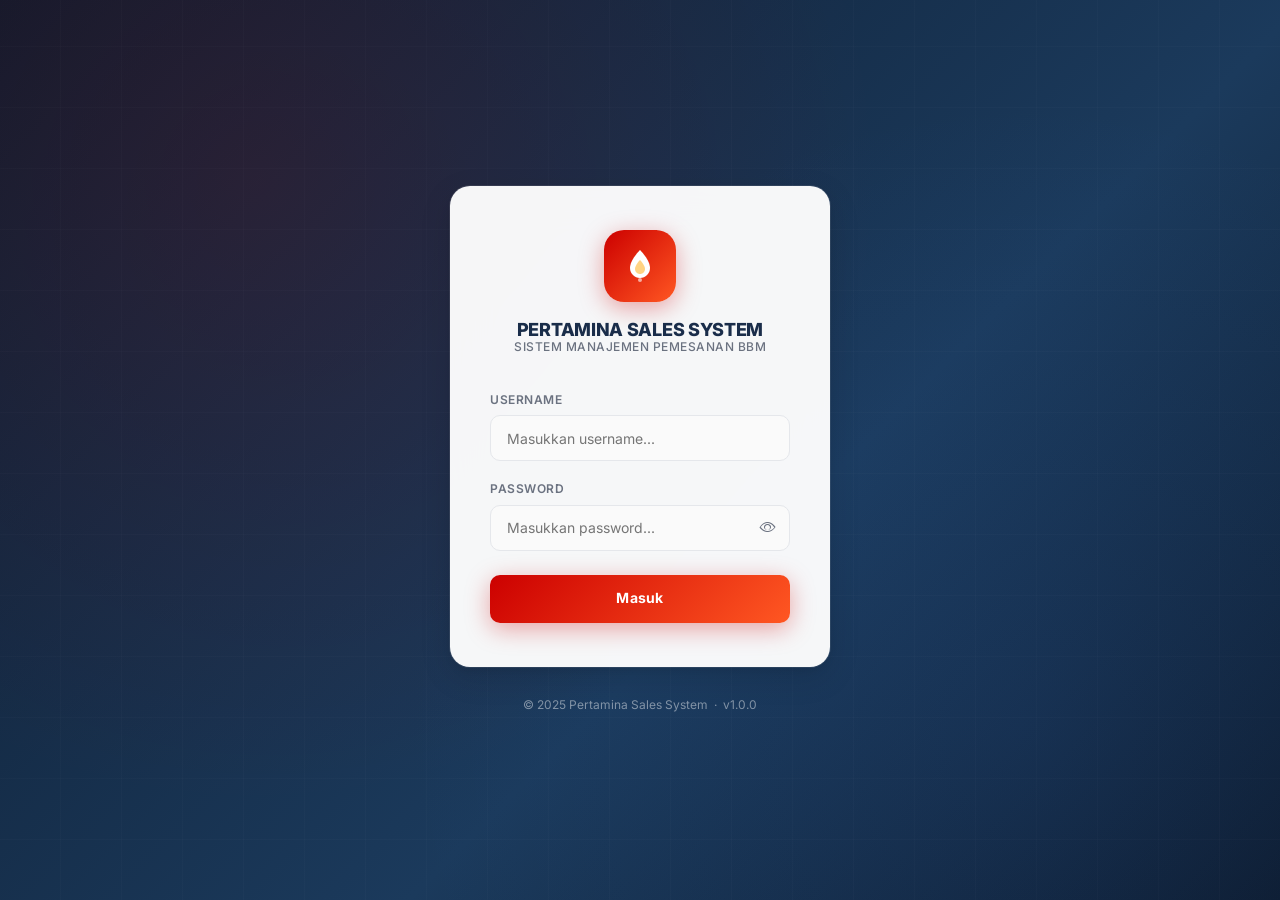
<file: index.html>
<!DOCTYPE html>
<html lang="id">
<head>
  <meta charset="UTF-8" />
  <meta name="viewport" content="width=device-width, initial-scale=1.0, viewport-fit=cover" />
  <title>Login — Pertamina Sales System</title>
  <meta name="description" content="Sistem manajemen pemesanan bahan bakar Pertamina. Login untuk melanjutkan." />

  <!-- Bootstrap 5 -->
  <link rel="stylesheet" href="https://cdn.jsdelivr.net/npm/bootstrap@5.3.3/dist/css/bootstrap.min.css" />
  <!-- Bootstrap Icons -->
  <link rel="stylesheet" href="https://cdn.jsdelivr.net/npm/bootstrap-icons@1.11.3/font/bootstrap-icons.css" />
  <!-- App CSS -->
  <link rel="stylesheet" href="assets/css/style.css" />
</head>
<body class="login-body">

  <div class="login-wrapper">

    <!-- Card -->
    <div class="login-card">

      <!-- Logo -->
      <div class="login-logo">
        <div class="login-logo-icon">
          <!-- Pertamina Flame SVG -->
          <svg viewBox="0 0 40 40" xmlns="http://www.w3.org/2000/svg">
            <path d="M20 4C20 4 10 14 10 22C10 27.5 14.5 32 20 32C25.5 32 30 27.5 30 22C30 14 20 4 20 4Z"/>
            <path d="M20 14C20 14 15 19 15 23C15 25.8 17.2 28 20 28C22.8 28 25 25.8 25 23C25 19 20 14 20 14Z" fill="rgba(255,200,100,0.8)"/>
            <circle cx="20" cy="34" r="2" fill="rgba(255,255,255,0.6)"/>
          </svg>
        </div>
        <div>
          <div class="login-title">PERTAMINA SALES SYSTEM</div>
          <div class="login-subtitle">Sistem Manajemen Pemesanan BBM</div>
        </div>
      </div>

      <!-- Error Alert -->
      <div id="login-error" class="login-error mb-3" style="display:none;">
        <i class="bi bi-exclamation-circle-fill"></i>
        <span id="login-error-msg">Username atau password salah.</span>
      </div>

      <!-- Form -->
      <form id="login-form" novalidate>
        <div class="mb-3">
          <label class="login-form-label" for="username">Username</label>
          <div class="position-relative">
            <input
              type="text"
              id="username"
              class="login-form-control"
              placeholder="Masukkan username..."
              autocomplete="username"
              required
            />
          </div>
        </div>

        <div class="mb-4">
          <label class="login-form-label" for="password">Password</label>
          <div class="position-relative">
            <input
              type="password"
              id="password"
              class="login-form-control"
              placeholder="Masukkan password..."
              autocomplete="current-password"
              style="padding-right: 44px;"
              required
            />
            <button
              type="button"
              id="toggle-password"
              style="position:absolute;right:14px;top:50%;transform:translateY(-50%);background:none;border:none;color:var(--clr-text-muted);font-size:16px;cursor:pointer;"
              tabindex="-1"
            >
              <i class="bi bi-eye" id="toggle-icon"></i>
            </button>
          </div>
        </div>

        <button type="submit" class="btn-login" id="btn-login">
          <span id="btn-login-text">Masuk</span>
          <span id="btn-login-spinner" style="display:none;">
            <span class="spinner-border spinner-border-sm me-2" role="status"></span>
            Memverifikasi...
          </span>
        </button>
      </form>

    </div><!-- /.login-card -->

    <!-- Footer -->
    <div class="login-footer">
      &copy; 2025 Pertamina Sales System &nbsp;·&nbsp; v1.0.0
    </div>

  </div><!-- /.login-wrapper -->

  <!-- Scripts -->
  <script src="https://cdn.jsdelivr.net/npm/bootstrap@5.3.3/dist/js/bootstrap.bundle.min.js"></script>
  <script src="assets/js/config.js"></script>
  <script src="assets/js/auth.js"></script>
  <script>
    // ── Redirect if already logged in ──────────
    (function() {
      const session = Auth.getSession();
      if (session && CONFIG.ROLE_PAGES[session.role]) {
        window.location.href = CONFIG.ROLE_PAGES[session.role];
      }
    })();

    // ── Toggle password visibility ──────────────
    document.getElementById('toggle-password').addEventListener('click', function() {
      const pwInput = document.getElementById('password');
      const icon    = document.getElementById('toggle-icon');
      if (pwInput.type === 'password') {
        pwInput.type = 'text';
        icon.className = 'bi bi-eye-slash';
      } else {
        pwInput.type = 'password';
        icon.className = 'bi bi-eye';
      }
    });

    // ── Login form submission ────────────────────
    document.getElementById('login-form').addEventListener('submit', async function(e) {
      e.preventDefault();

      const username = document.getElementById('username').value.trim();
      const password = document.getElementById('password').value;

      if (!username || !password) {
        showError('Username dan password wajib diisi.');
        return;
      }

      setLoading(true);
      hideError();

      try {
        const result = await Auth.login(username, password);

        if (result.success) {
          // Redirect to role page
          const target = CONFIG.ROLE_PAGES[result.user.role] || 'index.html';
          window.location.href = target;
        } else {
          showError(result.message || 'Username atau password salah.');
          setLoading(false);
        }
      } catch (err) {
        showError('Koneksi gagal. Error: ' + err.message + ' (Periksa console/URL Apps Script)');
        console.error('Fetch Error:', err);
        setLoading(false);
      }
    });

    function setLoading(state) {
      const btn      = document.getElementById('btn-login');
      const btnText  = document.getElementById('btn-login-text');
      const btnSpin  = document.getElementById('btn-login-spinner');
      btn.disabled   = state;
      btnText.style.display = state ? 'none' : 'inline';
      btnSpin.style.display = state ? 'inline' : 'none';
    }

    function showError(msg) {
      const el = document.getElementById('login-error');
      document.getElementById('login-error-msg').textContent = msg;
      el.style.display = 'flex';
      document.getElementById('username').classList.add('is-invalid');
      document.getElementById('password').classList.add('is-invalid');
    }

    function hideError() {
      document.getElementById('login-error').style.display = 'none';
      document.getElementById('username').classList.remove('is-invalid');
      document.getElementById('password').classList.remove('is-invalid');
    }

    // Remove error on input
    ['username','password'].forEach(id => {
      document.getElementById(id).addEventListener('input', hideError);
    });
  </script>
</body>
</html>
</file>
<file: assets/css/style.css>
/* ================================================
   PERTAMINA SALES SYSTEM - Global Stylesheet
   Version: 1.0.0
   ================================================ */

@import url('https://fonts.googleapis.com/css2?family=Inter:ital,wght@0,300;0,400;0,500;0,600;0,700;0,800;1,400&display=swap');

/* ================================================
   1. CSS VARIABLES (Design Tokens)
   ================================================ */
:root {
  /* Brand Colors */
  --clr-primary:        #CC0000;
  --clr-primary-dark:   #990000;
  --clr-primary-light:  #FF4444;
  --clr-primary-subtle: rgba(204, 0, 0, 0.10);

  /* Sidebar */
  --clr-sidebar:        #0D1B2E;
  --clr-sidebar-light:  #152236;
  --clr-sidebar-hover:  rgba(255, 255, 255, 0.06);
  --clr-sidebar-text:   #8FA3BC;
  --clr-sidebar-active-text: #FFFFFF;

  /* Neutral Palette */
  --clr-bg:             #F0F2F6;
  --clr-card:           #FFFFFF;
  --clr-text:           #1A2D4A;
  --clr-text-muted:     #6B7280;
  --clr-border:         #E5E7EB;
  --clr-border-light:   #F3F4F6;

  /* Status Colors */
  --clr-waiting:    #F59E0B;
  --clr-confirmed:  #10B981;
  --clr-delivered:  #3B82F6;
  --clr-cancelled:  #EF4444;

  /* Gradients */
  --gradient-primary:  linear-gradient(135deg, #CC0000 0%, #FF5722 100%);
  --gradient-sidebar:  linear-gradient(180deg, #0D1B2E 0%, #111E30 100%);
  --gradient-login-bg: linear-gradient(135deg, #0D1B2E 0%, #1B3A5C 60%, #0D1B2E 100%);
  --gradient-card-red: linear-gradient(135deg, #CC0000 0%, #FF3333 100%);
  --gradient-card-blue: linear-gradient(135deg, #1E40AF 0%, #3B82F6 100%);
  --gradient-card-green: linear-gradient(135deg, #065F46 0%, #10B981 100%);
  --gradient-card-amber: linear-gradient(135deg, #92400E 0%, #F59E0B 100%);

  /* Shadows */
  --shadow-xs: 0 1px 2px rgba(0,0,0,0.05);
  --shadow-sm: 0 1px 6px rgba(0,0,0,0.07), 0 1px 2px rgba(0,0,0,0.04);
  --shadow-md: 0 4px 16px rgba(0,0,0,0.09), 0 2px 4px rgba(0,0,0,0.05);
  --shadow-lg: 0 10px 32px rgba(0,0,0,0.12), 0 4px 8px rgba(0,0,0,0.06);
  --shadow-primary: 0 6px 24px rgba(204, 0, 0, 0.35);
  --shadow-sidebar: 4px 0 20px rgba(0,0,0,0.15);

  /* Layout */
  --sidebar-width:    260px;
  --navbar-height:    64px;
  --content-padding:  28px;

  /* Border Radius */
  --radius-sm:   6px;
  --radius-md:   10px;
  --radius-lg:   14px;
  --radius-xl:   20px;
  --radius-pill: 100px;

  /* Transitions */
  --t-fast:   all 0.15s ease;
  --t-base:   all 0.25s ease;
  --t-slow:   all 0.40s ease;
}

/* ================================================
   2. BASE & RESET
   ================================================ */
*, *::before, *::after { box-sizing: border-box; margin: 0; padding: 0; }

html { scroll-behavior: smooth; }

body {
  font-family: 'Inter', -apple-system, BlinkMacSystemFont, sans-serif;
  font-size: 14px;
  color: var(--clr-text);
  background: var(--clr-bg);
  line-height: 1.6;
  -webkit-font-smoothing: antialiased;
  overflow-x: hidden;
  width: 100%;
}

a { text-decoration: none; color: inherit; }
img { max-width: 100%; }
button { cursor: pointer; }

/* Scrollbar */
::-webkit-scrollbar { width: 6px; height: 6px; }
::-webkit-scrollbar-track { background: transparent; }
::-webkit-scrollbar-thumb { background: var(--clr-border); border-radius: 3px; }
::-webkit-scrollbar-thumb:hover { background: var(--clr-text-muted); }

/* ================================================
   3. TYPOGRAPHY
   ================================================ */
h1, h2, h3, h4, h5, h6 { font-weight: 700; color: var(--clr-text); line-height: 1.3; }
.text-primary-brand { color: var(--clr-primary) !important; }
.fw-500 { font-weight: 500; }
.fw-600 { font-weight: 600; }
.fw-700 { font-weight: 700; }

/* ================================================
   4. LOGIN PAGE
   ================================================ */
.login-body {
  min-height: 100vh;
  display: flex;
  align-items: center;
  justify-content: center;
  background: var(--gradient-login-bg);
  position: relative;
  overflow: hidden;
}

.login-body::before {
  content: '';
  position: absolute;
  inset: 0;
  background-image:
    radial-gradient(circle at 20% 20%, rgba(204,0,0,0.12) 0%, transparent 50%),
    radial-gradient(circle at 80% 80%, rgba(59,130,246,0.08) 0%, transparent 50%);
}

.login-body::after {
  content: '';
  position: absolute;
  inset: 0;
  background-image: repeating-linear-gradient(
    0deg, transparent, transparent 60px,
    rgba(255,255,255,0.015) 60px, rgba(255,255,255,0.015) 61px
  ), repeating-linear-gradient(
    90deg, transparent, transparent 60px,
    rgba(255,255,255,0.015) 60px, rgba(255,255,255,0.015) 61px
  );
}

.login-wrapper {
  position: relative;
  z-index: 10;
  width: 100%;
  max-width: 420px;
  padding: 20px;
}

.login-card {
  background: rgba(255, 255, 255, 0.96);
  border-radius: var(--radius-xl);
  padding: 44px 40px;
  box-shadow: var(--shadow-lg), 0 0 0 1px rgba(255,255,255,0.1);
  backdrop-filter: blur(20px);
  animation: fadeInUp 0.5s ease both;
}

.login-logo {
  display: flex;
  flex-direction: column;
  align-items: center;
  gap: 14px;
  margin-bottom: 32px;
}

.login-logo-icon {
  width: 72px;
  height: 72px;
  border-radius: 20px;
  background: var(--gradient-primary);
  display: flex;
  align-items: center;
  justify-content: center;
  box-shadow: var(--shadow-primary);
}

.login-logo-icon svg { width: 40px; height: 40px; fill: white; }

.login-title {
  font-size: 18px;
  font-weight: 800;
  color: var(--clr-text);
  letter-spacing: -0.3px;
  text-align: center;
}

.login-subtitle {
  font-size: 12px;
  font-weight: 500;
  color: var(--clr-text-muted);
  text-align: center;
  text-transform: uppercase;
  letter-spacing: 0.5px;
  margin-top: -8px;
}

.login-form-label {
  font-size: 12px;
  font-weight: 600;
  color: var(--clr-text-muted);
  text-transform: uppercase;
  letter-spacing: 0.5px;
  margin-bottom: 6px;
}

.login-form-control {
  height: 46px;
  border-radius: var(--radius-md);
  border: 1.5px solid var(--clr-border);
  padding: 0 16px;
  font-size: 14px;
  font-family: 'Inter', sans-serif;
  color: var(--clr-text);
  transition: var(--t-base);
  background: #FAFAFA;
  width: 100%;
}

.login-form-control:focus {
  outline: none;
  border-color: var(--clr-primary);
  background: white;
  box-shadow: 0 0 0 3px var(--clr-primary-subtle);
}

.login-form-control.is-invalid { border-color: var(--clr-cancelled); }

.btn-login {
  width: 100%;
  height: 48px;
  background: var(--gradient-primary);
  color: white;
  font-size: 14px;
  font-weight: 700;
  border: none;
  border-radius: var(--radius-md);
  letter-spacing: 0.3px;
  transition: var(--t-base);
  box-shadow: var(--shadow-primary);
  font-family: 'Inter', sans-serif;
}

.btn-login:hover { 
  opacity: 0.92; 
  transform: translateY(-1px);
  box-shadow: 0 8px 28px rgba(204,0,0,0.42); 
}

.btn-login:active { transform: translateY(0); }

.btn-login:disabled { opacity: 0.65; transform: none; cursor: not-allowed; }

.login-error {
  background: rgba(239,68,68,0.08);
  border: 1px solid rgba(239,68,68,0.25);
  border-radius: var(--radius-md);
  color: #B91C1C;
  font-size: 13px;
  font-weight: 500;
  padding: 10px 14px;
  display: flex;
  align-items: center;
  gap: 8px;
}

.login-footer {
  text-align: center;
  margin-top: 28px;
  font-size: 12px;
  color: rgba(255,255,255,0.45);
}

/* ================================================
   5. APP LAYOUT (Sidebar + Content)
   ================================================ */
.app-layout {
  display: flex;
  min-height: 100vh;
  max-width: 100vw;
}

/* ================================================
   6. SIDEBAR
   ================================================ */
.sidebar {
  width: var(--sidebar-width);
  height: 100vh;
  height: 100dvh; /* dynamic viewport — excludes browser chrome on mobile */
  background: var(--gradient-sidebar);
  box-shadow: var(--shadow-sidebar);
  display: flex;
  flex-direction: column;
  position: fixed;
  top: 0;
  left: 0;
  bottom: 0;
  z-index: var(--z-sidebar, 1000);
  transition: var(--t-base);
  overflow: hidden;
}

.sidebar-brand {
  display: flex;
  align-items: center;
  gap: 12px;
  padding: 22px 20px;
  border-bottom: 1px solid rgba(255,255,255,0.06);
}

.sidebar-brand-icon {
  width: 42px;
  height: 42px;
  border-radius: 12px;
  background: var(--gradient-primary);
  display: flex;
  align-items: center;
  justify-content: center;
  flex-shrink: 0;
  box-shadow: 0 4px 12px rgba(204,0,0,0.4);
}

.sidebar-brand-icon svg { width: 24px; height: 24px; fill: white; }

.sidebar-brand-text { flex: 1; min-width: 0; }

.sidebar-brand-name {
  font-size: 13px;
  font-weight: 800;
  color: white;
  letter-spacing: 0.2px;
  line-height: 1.2;
}

.sidebar-brand-sub {
  font-size: 10px;
  font-weight: 500;
  color: var(--clr-sidebar-text);
  text-transform: uppercase;
  letter-spacing: 0.5px;
}

.sidebar-nav {
  flex: 1;
  padding: 16px 12px;
  overflow-y: auto;
  -webkit-overflow-scrolling: touch; /* smooth scroll on iOS */
}

.sidebar-nav-label {
  font-size: 10px;
  font-weight: 700;
  color: rgba(143,163,188,0.55);
  text-transform: uppercase;
  letter-spacing: 1px;
  padding: 12px 10px 6px;
}

.sidebar-nav-item {
  display: flex;
  align-items: center;
  gap: 10px;
  padding: 10px 12px;
  border-radius: var(--radius-md);
  color: var(--clr-sidebar-text);
  font-size: 13.5px;
  font-weight: 500;
  cursor: pointer;
  transition: var(--t-fast);
  margin-bottom: 2px;
  position: relative;
}

.sidebar-nav-item:hover {
  background: var(--clr-sidebar-hover);
  color: rgba(255,255,255,0.85);
}

.sidebar-nav-item.active {
  background: var(--clr-primary-subtle);
  color: white;
  font-weight: 600;
}

.sidebar-nav-item.active::before {
  content: '';
  position: absolute;
  left: 0;
  top: 50%;
  transform: translateY(-50%);
  width: 3px;
  height: 70%;
  background: var(--clr-primary);
  border-radius: 0 3px 3px 0;
}

.sidebar-nav-item .bi {
  font-size: 16px;
  width: 20px;
  text-align: center;
  flex-shrink: 0;
}

.sidebar-nav-item.active .bi { color: var(--clr-primary-light); }

.sidebar-bottom {
  padding: 16px 12px;
  /* Extra bottom padding for iPhone home indicator + browser bar */
  padding-bottom: calc(16px + env(safe-area-inset-bottom, 0px));
  border-top: 1px solid rgba(255,255,255,0.06);
  flex-shrink: 0; /* never compress the logout section */
}

.sidebar-user {
  display: flex;
  align-items: center;
  gap: 10px;
  padding: 10px 12px;
  border-radius: var(--radius-md);
  background: rgba(255,255,255,0.04);
  margin-bottom: 8px;
}

.sidebar-user-avatar {
  width: 36px;
  height: 36px;
  border-radius: 10px;
  background: var(--gradient-primary);
  display: flex;
  align-items: center;
  justify-content: center;
  font-size: 14px;
  font-weight: 700;
  color: white;
  flex-shrink: 0;
}

.sidebar-user-info { flex: 1; min-width: 0; }

.sidebar-user-name {
  font-size: 13px;
  font-weight: 600;
  color: white;
  white-space: nowrap;
  overflow: hidden;
  text-overflow: ellipsis;
}

.sidebar-user-role {
  font-size: 11px;
  color: var(--clr-sidebar-text);
  font-weight: 500;
}

.btn-logout {
  width: 100%;
  background: rgba(239,68,68,0.12);
  border: 1px solid rgba(239,68,68,0.2);
  color: #FCA5A5;
  border-radius: var(--radius-md);
  padding: 9px 12px;
  font-size: 13px;
  font-weight: 600;
  font-family: 'Inter', sans-serif;
  display: flex;
  align-items: center;
  justify-content: center;
  gap: 8px;
  transition: var(--t-fast);
}

.btn-logout:hover {
  background: rgba(239,68,68,0.22);
  color: #FEE2E2;
}

/* ================================================
   7. MAIN CONTENT AREA
   ================================================ */
.main-content {
  flex: 1;
  min-width: 0;
  margin-left: var(--sidebar-width);
  min-height: 100vh;
  display: flex;
  flex-direction: column;
}

.topbar {
  height: var(--navbar-height);
  background: white;
  border-bottom: 1px solid var(--clr-border);
  display: flex;
  align-items: center;
  justify-content: space-between;
  padding: 0 var(--content-padding);
  position: sticky;
  top: 0;
  z-index: 900;
  box-shadow: var(--shadow-xs);
}

.topbar-left { display: flex; align-items: center; gap: 16px; }

.topbar-title {
  font-size: 17px;
  font-weight: 700;
  color: var(--clr-text);
}

.topbar-breadcrumb {
  font-size: 12px;
  color: var(--clr-text-muted);
  font-weight: 500;
}

.topbar-right { display: flex; align-items: center; gap: 12px; }

.topbar-date {
  font-size: 12.5px;
  color: var(--clr-text-muted);
  font-weight: 500;
}

.page-content {
  flex: 1;
  padding: var(--content-padding);
}

.page-header {
  display: flex;
  align-items: flex-start;
  justify-content: space-between;
  margin-bottom: 24px;
  gap: 16px;
}

.page-title {
  font-size: 22px;
  font-weight: 800;
  color: var(--clr-text);
  letter-spacing: -0.3px;
}

.page-subtitle {
  font-size: 13px;
  color: var(--clr-text-muted);
  margin-top: 3px;
}

/* ================================================
   8. STAT CARDS
   ================================================ */
.stats-grid {
  display: grid;
  grid-template-columns: repeat(auto-fit, minmax(210px, 1fr));
  gap: 18px;
  margin-bottom: 28px;
}

.stat-card {
  background: white;
  border-radius: var(--radius-lg);
  padding: 22px;
  box-shadow: var(--shadow-sm);
  border: 1px solid var(--clr-border-light);
  display: flex;
  align-items: center;
  gap: 18px;
  transition: var(--t-base);
  position: relative;
  overflow: hidden;
}

.stat-card:hover {
  transform: translateY(-2px);
  box-shadow: var(--shadow-md);
}

.stat-card::before {
  content: '';
  position: absolute;
  top: 0; left: 0; right: 0;
  height: 3px;
  border-radius: var(--radius-lg) var(--radius-lg) 0 0;
}

.stat-card.stat-red::before   { background: var(--gradient-primary); }
.stat-card.stat-blue::before  { background: var(--gradient-card-blue); }
.stat-card.stat-green::before { background: var(--gradient-card-green); }
.stat-card.stat-amber::before { background: var(--gradient-card-amber); }

.stat-card-icon {
  width: 52px;
  height: 52px;
  border-radius: 14px;
  display: flex;
  align-items: center;
  justify-content: center;
  font-size: 22px;
  flex-shrink: 0;
}

.stat-card.stat-red   .stat-card-icon { background: rgba(204,0,0,0.10);    color: var(--clr-primary); }
.stat-card.stat-blue  .stat-card-icon { background: rgba(59,130,246,0.10); color: #3B82F6; }
.stat-card.stat-green .stat-card-icon { background: rgba(16,185,129,0.10); color: #10B981; }
.stat-card.stat-amber .stat-card-icon { background: rgba(245,158,11,0.10); color: #F59E0B; }

.stat-card-info { flex: 1; min-width: 0; }

.stat-card-label {
  font-size: 11px;
  font-weight: 600;
  color: var(--clr-text-muted);
  text-transform: uppercase;
  letter-spacing: 0.5px;
  margin-bottom: 4px;
}

.stat-card-value {
  font-size: 24px;
  font-weight: 800;
  color: var(--clr-text);
  letter-spacing: -0.5px;
  line-height: 1;
}

.stat-card-sub {
  font-size: 11.5px;
  color: var(--clr-text-muted);
  margin-top: 4px;
}

/* ================================================
   9. CONTENT CARDS
   ================================================ */
.card-panel {
  background: white;
  border-radius: var(--radius-lg);
  border: 1px solid var(--clr-border-light);
  box-shadow: var(--shadow-sm);
  overflow: hidden;
}

.card-panel-header {
  display: flex;
  align-items: center;
  justify-content: space-between;
  padding: 18px 22px;
  border-bottom: 1px solid var(--clr-border);
  gap: 12px;
}

.card-panel-title {
  font-size: 15px;
  font-weight: 700;
  color: var(--clr-text);
  display: flex;
  align-items: center;
  gap: 8px;
}

.card-panel-title .bi {
  color: var(--clr-primary);
  font-size: 16px;
}

.card-panel-body { padding: 22px; }

/* ================================================
   10. TABLES
   ================================================ */
.table-wrapper {
  overflow-x: auto;
  border-radius: 0 0 var(--radius-lg) var(--radius-lg);
}

.app-table {
  width: 100%;
  border-collapse: collapse;
  font-size: 13.5px;
}

.app-table thead th {
  background: #FAFBFC;
  padding: 11px 16px;
  text-align: left;
  font-size: 11px;
  font-weight: 700;
  color: var(--clr-text-muted);
  text-transform: uppercase;
  letter-spacing: 0.5px;
  border-bottom: 2px solid var(--clr-border);
  white-space: nowrap;
}

.app-table tbody tr {
  border-bottom: 1px solid var(--clr-border-light);
  transition: var(--t-fast);
}

.app-table tbody tr:hover { background: #FAFBFD; }

.app-table tbody tr:last-child { border-bottom: none; }

.app-table td {
  padding: 12px 16px;
  color: var(--clr-text);
  vertical-align: middle;
}

.app-table td .text-muted { font-size: 12px; }

.table-empty {
  padding: 60px 20px;
  text-align: center;
}

.table-empty .bi {
  font-size: 48px;
  color: var(--clr-border);
  display: block;
  margin-bottom: 14px;
}

.table-empty p {
  font-size: 14px;
  color: var(--clr-text-muted);
  font-weight: 500;
}

/* ================================================
   11. STATUS BADGES
   ================================================ */
.badge-status {
  display: inline-flex;
  align-items: center;
  gap: 5px;
  padding: 4px 10px;
  border-radius: var(--radius-pill);
  font-size: 11px;
  font-weight: 700;
  letter-spacing: 0.3px;
  text-transform: uppercase;
}

.badge-status::before {
  content: '';
  width: 6px; height: 6px;
  border-radius: 50%;
  background: currentColor;
  flex-shrink: 0;
}

.badge-menunggu   { background: rgba(245,158,11,0.12); color: #D97706; }
.badge-confirmed  { background: rgba(16,185,129,0.12); color: #059669; }
.badge-delivered  { background: rgba(59,130,246,0.12); color: #2563EB; }
.badge-cancelled  { background: rgba(239,68,68,0.12);  color: #DC2626; }

/* Role badges */
.badge-role {
  display: inline-flex;
  align-items: center;
  padding: 3px 10px;
  border-radius: var(--radius-pill);
  font-size: 11px;
  font-weight: 700;
  text-transform: uppercase;
  letter-spacing: 0.3px;
}

.badge-owner { background: rgba(204,0,0,0.12); color: var(--clr-primary); }
.badge-admin { background: rgba(59,130,246,0.12); color: #2563EB; }
.badge-sales { background: rgba(16,185,129,0.12); color: #059669; }

/* ================================================
   12. BUTTONS
   ================================================ */
.btn-primary-app {
  display: inline-flex;
  align-items: center;
  gap: 7px;
  padding: 9px 18px;
  background: var(--gradient-primary);
  color: white;
  border: none;
  border-radius: var(--radius-md);
  font-size: 13.5px;
  font-weight: 600;
  font-family: 'Inter', sans-serif;
  cursor: pointer;
  transition: var(--t-base);
  box-shadow: 0 2px 8px rgba(204,0,0,0.25);
  white-space: nowrap;
}

.btn-primary-app:hover {
  opacity: 0.90;
  transform: translateY(-1px);
  box-shadow: 0 4px 16px rgba(204,0,0,0.35);
  color: white;
}

.btn-primary-app:active { transform: none; }

.btn-outline-app {
  display: inline-flex;
  align-items: center;
  gap: 7px;
  padding: 8px 16px;
  background: transparent;
  color: var(--clr-text);
  border: 1.5px solid var(--clr-border);
  border-radius: var(--radius-md);
  font-size: 13.5px;
  font-weight: 600;
  font-family: 'Inter', sans-serif;
  cursor: pointer;
  transition: var(--t-fast);
  white-space: nowrap;
}

.btn-outline-app:hover {
  border-color: var(--clr-text-muted);
  background: var(--clr-bg);
}

.btn-sm-action {
  display: inline-flex;
  align-items: center;
  gap: 5px;
  padding: 5px 10px;
  border: none;
  border-radius: var(--radius-sm);
  font-size: 12px;
  font-weight: 600;
  font-family: 'Inter', sans-serif;
  cursor: pointer;
  transition: var(--t-fast);
}

.btn-sm-confirm  { background: rgba(16,185,129,0.12); color: #059669; }
.btn-sm-confirm:hover  { background: rgba(16,185,129,0.22); }

.btn-sm-print    { background: rgba(59,130,246,0.12); color: #2563EB; }
.btn-sm-print:hover    { background: rgba(59,130,246,0.22); }

.btn-sm-wa       { background: rgba(37,211,102,0.12); color: #128C7E; }
.btn-sm-wa:hover       { background: rgba(37,211,102,0.22); }

.btn-sm-danger   { background: rgba(239,68,68,0.12); color: #DC2626; }
.btn-sm-danger:hover   { background: rgba(239,68,68,0.22); }

.btn-sm-edit     { background: rgba(245,158,11,0.12); color: #D97706; }
.btn-sm-edit:hover     { background: rgba(245,158,11,0.22); }

.btn-sm-success  { background: rgba(16,185,129,0.12); color: #059669; border: 1px solid rgba(16,185,129,0.3); }
.btn-sm-success:hover  { background: rgba(16,185,129,0.25); }

/* ================================================
   13. FORM ELEMENTS
   ================================================ */
.form-section { margin-bottom: 24px; }

.form-section-title {
  font-size: 12px;
  font-weight: 700;
  color: var(--clr-text-muted);
  text-transform: uppercase;
  letter-spacing: 0.5px;
  margin-bottom: 14px;
  padding-bottom: 8px;
  border-bottom: 1px solid var(--clr-border-light);
  display: flex;
  align-items: center;
  gap: 8px;
}

.form-section-title .bi { font-size: 14px; color: var(--clr-primary); }

.form-label-app {
  font-size: 12px;
  font-weight: 600;
  color: var(--clr-text-muted);
  text-transform: uppercase;
  letter-spacing: 0.4px;
  margin-bottom: 6px;
  display: block;
}

.form-label-app .required { color: var(--clr-primary); margin-left: 2px; }

.form-control-app,
.form-select-app {
  width: 100%;
  height: 42px;
  padding: 0 14px;
  border: 1.5px solid var(--clr-border);
  border-radius: var(--radius-md);
  font-size: 14px;
  font-family: 'Inter', sans-serif;
  color: var(--clr-text);
  background: white;
  transition: var(--t-fast);
  appearance: none;
}

.form-control-app:focus,
.form-select-app:focus {
  outline: none;
  border-color: var(--clr-primary);
  box-shadow: 0 0 0 3px var(--clr-primary-subtle);
}

.form-control-app.readonly,
.form-control-app[readonly] {
  background: var(--clr-border-light);
  color: var(--clr-text-muted);
  cursor: default;
  font-weight: 600;
}

.form-select-app {
  background-image: url("data:image/svg+xml,%3Csvg xmlns='http://www.w3.org/2000/svg' viewBox='0 0 24 24' fill='%236B7280'%3E%3Cpath d='M7 10l5 5 5-5z'/%3E%3C/svg%3E");
  background-repeat: no-repeat;
  background-position: right 10px center;
  background-size: 20px;
  padding-right: 36px;
}

.form-control-app.large { height: 100px; padding: 12px 14px; resize: vertical; }

/* Price display */
.price-display {
  background: linear-gradient(135deg, #FFF7ED, #FEF3C7);
  border: 1.5px solid #FCD34D;
  border-radius: var(--radius-md);
  padding: 10px 14px;
  display: flex;
  justify-content: space-between;
  align-items: center;
}

.price-display .price-label {
  font-size: 11px;
  font-weight: 600;
  color: #92400E;
  text-transform: uppercase;
  letter-spacing: 0.4px;
}

.price-display .price-value {
  font-size: 16px;
  font-weight: 800;
  color: #92400E;
}

/* Total display */
.total-display {
  background: linear-gradient(135deg, #FEF2F2, #FECACA);
  border: 2px solid var(--clr-primary);
  border-radius: var(--radius-md);
  padding: 14px 18px;
  display: flex;
  justify-content: space-between;
  align-items: center;
}

.total-display .total-label {
  font-size: 12px;
  font-weight: 700;
  color: var(--clr-primary-dark);
  text-transform: uppercase;
  letter-spacing: 0.5px;
}

.total-display .total-value {
  font-size: 20px;
  font-weight: 800;
  color: var(--clr-primary);
}

/* File Upload Area */
.file-upload-area {
  border: 2px dashed var(--clr-border);
  border-radius: var(--radius-md);
  padding: 28px 20px;
  text-align: center;
  cursor: pointer;
  transition: var(--t-base);
  position: relative;
  background: #FAFBFC;
}

.file-upload-area:hover,
.file-upload-area.dragover {
  border-color: var(--clr-primary);
  background: var(--clr-primary-subtle);
}

.file-upload-area input[type="file"] {
  position: absolute;
  inset: 0;
  opacity: 0;
  cursor: pointer;
  width: 100%;
  height: 100%;
}

.file-upload-icon {
  font-size: 36px;
  color: var(--clr-border);
  margin-bottom: 10px;
  display: block;
}

.file-upload-area:hover .file-upload-icon,
.file-upload-area.dragover .file-upload-icon { color: var(--clr-primary); }

.file-upload-text { font-size: 13px; color: var(--clr-text-muted); font-weight: 500; }

.file-upload-text strong { color: var(--clr-primary); }

.file-preview {
  margin-top: 12px;
  padding: 10px 14px;
  background: white;
  border: 1px solid var(--clr-border);
  border-radius: var(--radius-sm);
  display: flex;
  align-items: center;
  gap: 10px;
  font-size: 13px;
  font-weight: 500;
  color: var(--clr-text);
}

/* ================================================
   14. FILTER BAR
   ================================================ */
.filter-bar {
  display: flex;
  align-items: center;
  gap: 10px;
  flex-wrap: wrap;
}

.filter-bar input,
.filter-bar select {
  height: 38px;
  padding: 0 14px;
  border: 1.5px solid var(--clr-border);
  border-radius: var(--radius-md);
  font-size: 13px;
  font-family: 'Inter', sans-serif;
  color: var(--clr-text);
  background: white;
  outline: none;
  transition: var(--t-fast);
  box-shadow: 0 1px 2px rgba(0,0,0,0.02);
}

.filter-bar input:focus,
.filter-bar select:focus { 
  border-color: var(--clr-primary);
  box-shadow: 0 0 0 3px rgba(204,0,0,0.1);
}

.filter-bar input { min-width: 160px; flex: 1; }

.filter-icon-wrapper {
  position: relative;
  flex: 1;
  min-width: 200px;
}
.filter-icon-wrapper .bi {
  position: absolute;
  left: 14px;
  top: 50%;
  transform: translateY(-50%);
  color: var(--clr-text-muted);
  font-size: 14px;
}
.filter-icon-wrapper input,
.filter-icon-wrapper select {
  padding-left: 36px;
  width: 100%;
}

.filter-dates {
  display: flex;
  align-items: center;
  gap: 8px;
}
.filter-dates span {
  font-size: 12px;
  color: var(--clr-text-muted);
  font-weight: 500;
}

/* ================================================
   15. MODALS
   ================================================ */
.modal-content {
  border: none;
  border-radius: var(--radius-xl) !important;
  box-shadow: var(--shadow-lg);
  overflow: hidden;
}

.modal-header {
  background: var(--clr-bg);
  border-bottom: 1px solid var(--clr-border);
  padding: 18px 24px;
}

.modal-title {
  font-size: 16px;
  font-weight: 700;
  color: var(--clr-text);
  display: flex;
  align-items: center;
  gap: 9px;
}

.modal-title .bi { color: var(--clr-primary); }

.modal-body { padding: 24px; }

.modal-footer {
  padding: 16px 24px;
  border-top: 1px solid var(--clr-border);
  background: #FAFBFC;
  gap: 10px;
}

/* ================================================
   16. ALERTS & TOASTS
   ================================================ */
.toast-container {
  position: fixed;
  bottom: 24px;
  right: 24px;
  z-index: 9999;
  display: flex;
  flex-direction: column;
  gap: 10px;
  max-width: calc(100vw - 24px);
}

.app-toast {
  display: flex;
  align-items: center;
  gap: 12px;
  padding: 14px 18px;
  border-radius: var(--radius-lg);
  background: white;
  box-shadow: var(--shadow-lg);
  font-size: 14px;
  font-weight: 500;
  min-width: 260px;
  max-width: 340px;
  border-left: 4px solid;
  animation: slideInRight 0.3s ease;
}

.app-toast.success { border-color: #10B981; }
.app-toast.success .bi { color: #10B981; font-size: 18px; }

.app-toast.error { border-color: var(--clr-primary); }
.app-toast.error .bi { color: var(--clr-primary); font-size: 18px; }

.app-toast.info { border-color: #3B82F6; }
.app-toast.info .bi { color: #3B82F6; font-size: 18px; }

/* ================================================
   17. CHART CONTAINERS (Owner)
   ================================================ */
.chart-container {
  background: white;
  border-radius: var(--radius-lg);
  border: 1px solid var(--clr-border-light);
  box-shadow: var(--shadow-sm);
  padding: 22px;
}

.chart-title {
  font-size: 14px;
  font-weight: 700;
  color: var(--clr-text);
  margin-bottom: 18px;
  display: flex;
  align-items: center;
  gap: 8px;
}

.chart-title .bi { color: var(--clr-primary); }

/* ================================================
   18. TABS (Owner page)
   ================================================ */
.app-tabs {
  display: flex;
  gap: 4px;
  background: var(--clr-bg);
  padding: 4px;
  border-radius: var(--radius-lg);
  margin-bottom: 20px;
  border: 1px solid var(--clr-border);
}

.app-tab-btn {
  flex: 1;
  padding: 9px 16px;
  border: none;
  border-radius: var(--radius-md);
  font-size: 13px;
  font-weight: 600;
  font-family: 'Inter', sans-serif;
  color: var(--clr-text-muted);
  background: transparent;
  cursor: pointer;
  transition: var(--t-fast);
  display: flex;
  align-items: center;
  justify-content: center;
  gap: 6px;
}

.app-tab-btn.active {
  background: white;
  color: var(--clr-primary);
  box-shadow: var(--shadow-xs);
}

.app-tab-btn:hover:not(.active) { color: var(--clr-text); }

/* ================================================
   19. LOADING STATES
   ================================================ */
.spinner-overlay {
  position: fixed;
  inset: 0;
  background: rgba(0,0,0,0.35);
  display: flex;
  align-items: center;
  justify-content: center;
  z-index: 9998;
  backdrop-filter: blur(2px);
}

.spinner-box {
  background: white;
  border-radius: var(--radius-xl);
  padding: 32px 40px;
  text-align: center;
  box-shadow: var(--shadow-lg);
}

.spinner-box .spinner-border {
  width: 40px;
  height: 40px;
  border-width: 3px;
  color: var(--clr-primary);
  margin-bottom: 14px;
}

.spinner-box p {
  font-size: 14px;
  font-weight: 600;
  color: var(--clr-text-muted);
}

.skeleton {
  background: linear-gradient(90deg, #F0F2F5 25%, #E8EAF0 50%, #F0F2F5 75%);
  background-size: 200% 100%;
  animation: shimmer 1.5s infinite;
  border-radius: var(--radius-sm);
}

/* ================================================
   20. PRINT RECEIPT
   ================================================ */
.print-receipt {
  display: none;
}

@media print {
  /* Hide the entire app UI */
  .app-layout, .sidebar-overlay, .toast-container,
  .modal, .modal-backdrop, .no-print { display: none !important; }

  .print-receipt {
    display: block; /* No !important so JS inline styles can hide/show the correct one */
    font-family: 'Inter', Arial, sans-serif;
    color: black;
    padding: 0;
    max-width: 100%;
    margin: 0;
  }

  .print-header {
    display: flex;
    align-items: center;
    justify-content: space-between;
    padding-bottom: 16px;
    border-bottom: 2px solid #CC0000;
    margin-bottom: 20px;
  }

  .print-company-name { font-size: 22px; font-weight: 800; color: #CC0000; }
  .print-doc-title { font-size: 18px; font-weight: 700; text-align: right; }
  .print-doc-number { font-size: 13px; color: #666; text-align: right; }

  .print-section { margin-bottom: 20px; }
  .print-section-title { font-size: 13px; font-weight: 700; text-transform: uppercase; color: #666; letter-spacing: 0.5px; border-bottom: 1px solid #eee; padding-bottom: 6px; margin-bottom: 10px; }

  .print-table { width: 100%; border-collapse: collapse; font-size: 13px; }
  .print-table th { background: #f8f8f8; padding: 8px 12px; text-align: left; font-weight: 700; border: 1px solid #ddd; }
  .print-table td { padding: 8px 12px; border: 1px solid #ddd; }

  .print-total { font-size: 16px; font-weight: 800; color: #CC0000; }
  .print-note { font-size: 11px; color: #999; margin-top: 6px; }
  .print-signature { display: flex; justify-content: space-between; margin-top: 40px; }
  .print-signature-box { text-align: center; width: 160px; }
  .print-signature-line { border-bottom: 1px solid #333; margin-bottom: 6px; height: 50px; }
  .print-signature-name { font-size: 12px; font-weight: 600; }
  .print-signature-title { font-size: 11px; color: #666; }

  .main-content { margin-left: 0 !important; }
}

/* ================================================
   21. ANIMATIONS
   ================================================ */
@keyframes fadeInUp {
  from { opacity: 0; transform: translateY(20px); }
  to   { opacity: 1; transform: translateY(0); }
}

@keyframes fadeIn {
  from { opacity: 0; }
  to   { opacity: 1; }
}

@keyframes slideInRight {
  from { opacity: 0; transform: translateX(40px); }
  to   { opacity: 1; transform: translateX(0); }
}

@keyframes shimmer {
  0%   { background-position: 200% 0; }
  100% { background-position: -200% 0; }
}

@keyframes spin {
  to { transform: rotate(360deg); }
}

.anim-fade-in    { animation: fadeIn 0.3s ease both; }
.anim-fade-in-up { animation: fadeInUp 0.4s ease both; }

/* ================================================
   22. RESPONSIVE (Mobile)
   ================================================ */
/* ================================================
   22. RESPONSIVE — Tablet (≤ 768px)
   ================================================ */
@media (max-width: 768px) {
  :root {
    --sidebar-width: 0px;
    --content-padding: 16px;
  }

  .sidebar {
    transform: translateX(-270px);
    width: 270px;
    z-index: 1050;
  }

  .sidebar.open {
    transform: translateX(0);
    box-shadow: 4px 0 40px rgba(0,0,0,0.35);
  }

  .main-content { margin-left: 0; }

  .stats-grid { grid-template-columns: 1fr 1fr; gap: 12px; margin-bottom: 20px; }

  .page-header {
    flex-direction: column;
    gap: 10px;
    margin-bottom: 16px;
  }

  .page-header > *:last-child { align-self: flex-start; }
  .page-header .btn-primary-app { width: 100%; justify-content: center; }
  .page-header .btn-outline-app { width: auto; }

  .page-title { font-size: 18px; }

  .topbar { padding: 0 14px; }
  .topbar-date { display: none; }

  .sidebar-overlay {
    position: fixed;
    inset: 0;
    background: rgba(0,0,0,0.5);
    z-index: 1049;
  }

  .btn-mobile-menu {
    display: flex !important;
    align-items: center;
    justify-content: center;
    width: 38px;
    height: 38px;
    background: var(--clr-bg);
    border: 1px solid var(--clr-border);
    border-radius: var(--radius-md);
    cursor: pointer;
    font-size: 18px;
    color: var(--clr-text);
    flex-shrink: 0;
  }

  /* Card panel header wraps */
  .card-panel-header {
    flex-wrap: wrap;
    padding: 14px 16px;
    gap: 10px;
  }

  /* Filter bar stacks vertically */
  .filter-bar {
    flex-direction: column;
    align-items: stretch;
    width: 100%;
    gap: 8px;
  }
  .filter-bar .filter-icon-wrapper {
    min-width: 0;
  }
  .filter-bar .filter-dates {
    display: grid;
    grid-template-columns: 1fr 1fr;
    gap: 8px;
  }
  .filter-bar .filter-dates span {
    display: none; /* Hide labels on mobile */
  }

  /* Table font smaller */
  .app-table { font-size: 12px; }
  .app-table thead th { padding: 9px 12px; font-size: 10px; }
  .app-table td { padding: 10px 12px; }

  /* Modals full-width */
  .modal-dialog { margin: 10px; }
  .modal-dialog.modal-lg { max-width: calc(100vw - 20px); }
}

@media (min-width: 769px) {
  .btn-mobile-menu { display: none !important; }
}

/* ================================================
   22b. RESPONSIVE — iPhone 13 & small phones (≤ 430px)
   ================================================ */
@media (max-width: 430px) {
  :root { --content-padding: 12px; }

  /* ── LOGIN ── */
  .login-card {
    padding: 32px 22px;
    border-radius: var(--radius-lg);
  }
  .login-logo-icon { width: 60px; height: 60px; }
  .login-logo-icon svg { width: 32px; height: 32px; }
  .login-title { font-size: 16px; }

  /* ── TOPBAR ── */
  .topbar { height: 56px; padding: 0 12px; }
  .topbar-title { font-size: 15px; }
  .topbar-breadcrumb { font-size: 11px; }
  .topbar-date { display: none; }

  /* ── PAGE HEADER ── */
  .page-title  { font-size: 17px; }
  .page-subtitle { font-size: 12px; }
  .page-header { margin-bottom: 14px; gap: 8px; }

  /* ── STAT CARDS — single column on very small screens ── */
  .stats-grid {
    grid-template-columns: 1fr;
    gap: 10px;
    margin-bottom: 14px;
  }

  .stat-card {
    padding: 14px;
    gap: 10px;
    border-radius: var(--radius-md);
  }

  .stat-card-icon {
    width: 40px;
    height: 40px;
    font-size: 18px;
    border-radius: 10px;
    flex-shrink: 0;
  }

  .stat-card-value  { font-size: 18px; }
  .stat-card-label  { font-size: 10px; }
  .stat-card-sub    { font-size: 10px; margin-top: 2px; }

  /* ── CARD PANEL ── */
  .card-panel-header {
    padding: 12px 14px;
    flex-wrap: wrap;
    gap: 8px;
  }
  .card-panel-title { font-size: 13px; }
  .card-panel-body  { padding: 14px; }

  /* ── TABLE — horizontal scroll optimised ── */
  .table-wrapper {
    -webkit-overflow-scrolling: touch;
    overflow-x: auto;
  }

  .app-table { font-size: 11.5px; min-width: 520px; }
  .app-table thead th { padding: 8px 10px; font-size: 9.5px; }
  .app-table td { padding: 9px 10px; }

  /* ── FILTER BAR ── */
  /* Handled in 768px media query */

  /* ── BUTTONS ── */
  .btn-primary-app,
  .btn-outline-app {
    padding: 8px 14px;
    font-size: 12.5px;
  }

  .btn-sm-action { font-size: 11px; padding: 4px 8px; }

  /* ── FORMS ── */
  .form-control-app,
  .form-select-app { height: 40px; font-size: 13px; }

  .form-label-app { font-size: 11px; }

  /* ── MODALS ── */
  .modal-dialog {
    margin: 6px;
    align-items: flex-end;
    height: calc(100% - 12px);
  }
  .modal-content {
    border-radius: 20px 20px 0 0 !important;
    max-height: 100%;
    display: flex;
    flex-direction: column;
  }
  .modal-body {
    overflow-y: auto;
  }
  .modal-dialog.modal-lg,
  .modal-dialog.modal-dialog-centered {
    margin: 6px;
    align-items: flex-end;
    height: calc(100% - 12px);
  }
  .modal-dialog.modal-dialog-centered .modal-content {
    border-radius: 20px 20px 0 0 !important;
    max-height: 100%;
  }
  .modal-header { padding: 14px 16px !important; }
  .modal-body   { padding: 16px !important; }
  .modal-footer { padding: 12px 16px !important; flex-direction: column-reverse; align-items: stretch; gap: 8px; }
  .modal-footer > * { width: 100%; margin: 0 !important; justify-content: center; }

  /* ── CHART ── */
  .chart-container { padding: 14px; }
  .chart-title { font-size: 13px; }

  /* ── SIDEBAR ── */
  .sidebar { width: 260px; }
  .sidebar-brand { padding: 16px 14px; }
  .sidebar-nav { padding: 10px 10px; }
  .sidebar-nav-item { padding: 9px 10px; font-size: 13px; }
  .sidebar-nav-label { font-size: 9.5px; }
  .sidebar-bottom { padding: 12px 10px; }

  /* ── SALES FORM ── */
  .order-summary-card { padding: 14px; }

  /* ── PAGE CONTENT ── */
  .page-content { padding: var(--content-padding); }

  /* ── FUEL PRICE LIST ── */
  #fuel-prices-list .d-flex { flex-direction: column; align-items: stretch !important; gap: 10px; }
  #fuel-prices-list .d-flex > div:last-child { justify-content: space-between; }
  #fuel-prices-list input[type="number"] { width: 100% !important; }

  /* ── ROW STACKING ── */
  .row > [class^="col-lg"],
  .row > [class^="col-md"] {
    flex: 0 0 100%;
    max-width: 100%;
    width: 100%;
  }

  /* ── DELIVERY MODAL DETAILS ── */
  #deliveryModal .row.g-3 { gap: 8px !important; }
  #deliveryModal [class^="col-"] {
    flex: 0 0 100%;
    max-width: 100%;
    margin-bottom: 8px;
  }
  #deliveryModal .row.g-2 { margin-bottom: -8px; }

  /* ── USER / DRIVER TABLE AKSI COLUMN ── */
  .d-flex.gap-1 { flex-wrap: wrap; gap: 4px !important; }

  /* ── BOTTOM SAFE AREA (iPhone notch + Safari browser bar) ── */
  .modal-footer { padding-bottom: calc(12px + env(safe-area-inset-bottom, 0px)) !important; }
  /* On mobile, safari browser bar can be ~80px. Use generous padding so logout button stays visible. */
  .sidebar-bottom {
    padding-bottom: calc(20px + env(safe-area-inset-bottom, 34px)) !important;
  }
}

/* ── Very small (≤ 370px, iPhone SE) ── */
@media (max-width: 370px) {
  .stats-grid { grid-template-columns: 1fr; }
  .stat-card  { padding: 12px; }
}

/* ── Mobile toast fix ── */
@media (max-width: 430px) {
  .toast-container {
    bottom: 16px;
    right: 12px;
    left: 12px;
    right: 12px;
    align-items: stretch;
  }
  .app-toast {
    min-width: 0;
    max-width: 100%;
    font-size: 13px;
    padding: 12px 14px;
  }

  /* Charts shorter on mobile */
  .chart-container { height: auto !important; }
  #chart-revenue,
  #chart-fuel { max-height: 200px !important; }

  /* Sales order summary sticky footer on mobile */
  .order-summary-card {
    position: sticky;
    bottom: 0;
    z-index: 100;
    border-radius: var(--radius-lg) var(--radius-lg) 0 0;
    box-shadow: 0 -4px 20px rgba(0,0,0,0.10);
  }

  /* Login page full-screen on mobile */
  .login-body { align-items: flex-end; }
  .login-wrapper {
    max-width: 100%;
    padding: 0;
    padding-bottom: env(safe-area-inset-bottom);
  }
  .login-card {
    border-radius: 24px 24px 0 0;
    padding: 28px 20px;
    padding-bottom: calc(24px + env(safe-area-inset-bottom));
  }
}



/* ================================================
   23. UTILITIES
   ================================================ */
.gap-8  { gap: 8px; }
.gap-12 { gap: 12px; }
.gap-16 { gap: 16px; }
.d-flex-center { display: flex; align-items: center; justify-content: center; }
.text-truncate-2 { display: -webkit-box; -webkit-line-clamp: 2; -webkit-box-orient: vertical; overflow: hidden; }
.cursor-pointer { cursor: pointer; }

/* Number formatting */
.currency {
  font-variant-numeric: tabular-nums;
  font-feature-settings: "tnum";
}

/* Section divider */
.section-divider {
  height: 1px;
  background: var(--clr-border);
  margin: 20px 0;
}

/* Empty state */
.empty-state {
  text-align: center;
  padding: 60px 20px;
}

.empty-state .empty-icon {
  font-size: 64px;
  color: var(--clr-border);
  display: block;
  margin-bottom: 16px;
}

.empty-state h4 {
  font-size: 16px;
  font-weight: 700;
  color: var(--clr-text-muted);
  margin-bottom: 8px;
}

.empty-state p {
  font-size: 13px;
  color: var(--clr-text-muted);
  margin-bottom: 20px;
}

/* Info box */
.info-box {
  background: rgba(59,130,246,0.07);
  border: 1px solid rgba(59,130,246,0.2);
  border-radius: var(--radius-md);
  padding: 12px 16px;
  font-size: 13px;
  color: #1E40AF;
  display: flex;
  gap: 10px;
  align-items: flex-start;
}

.info-box .bi { font-size: 16px; margin-top: 1px; flex-shrink: 0; }
</file>
